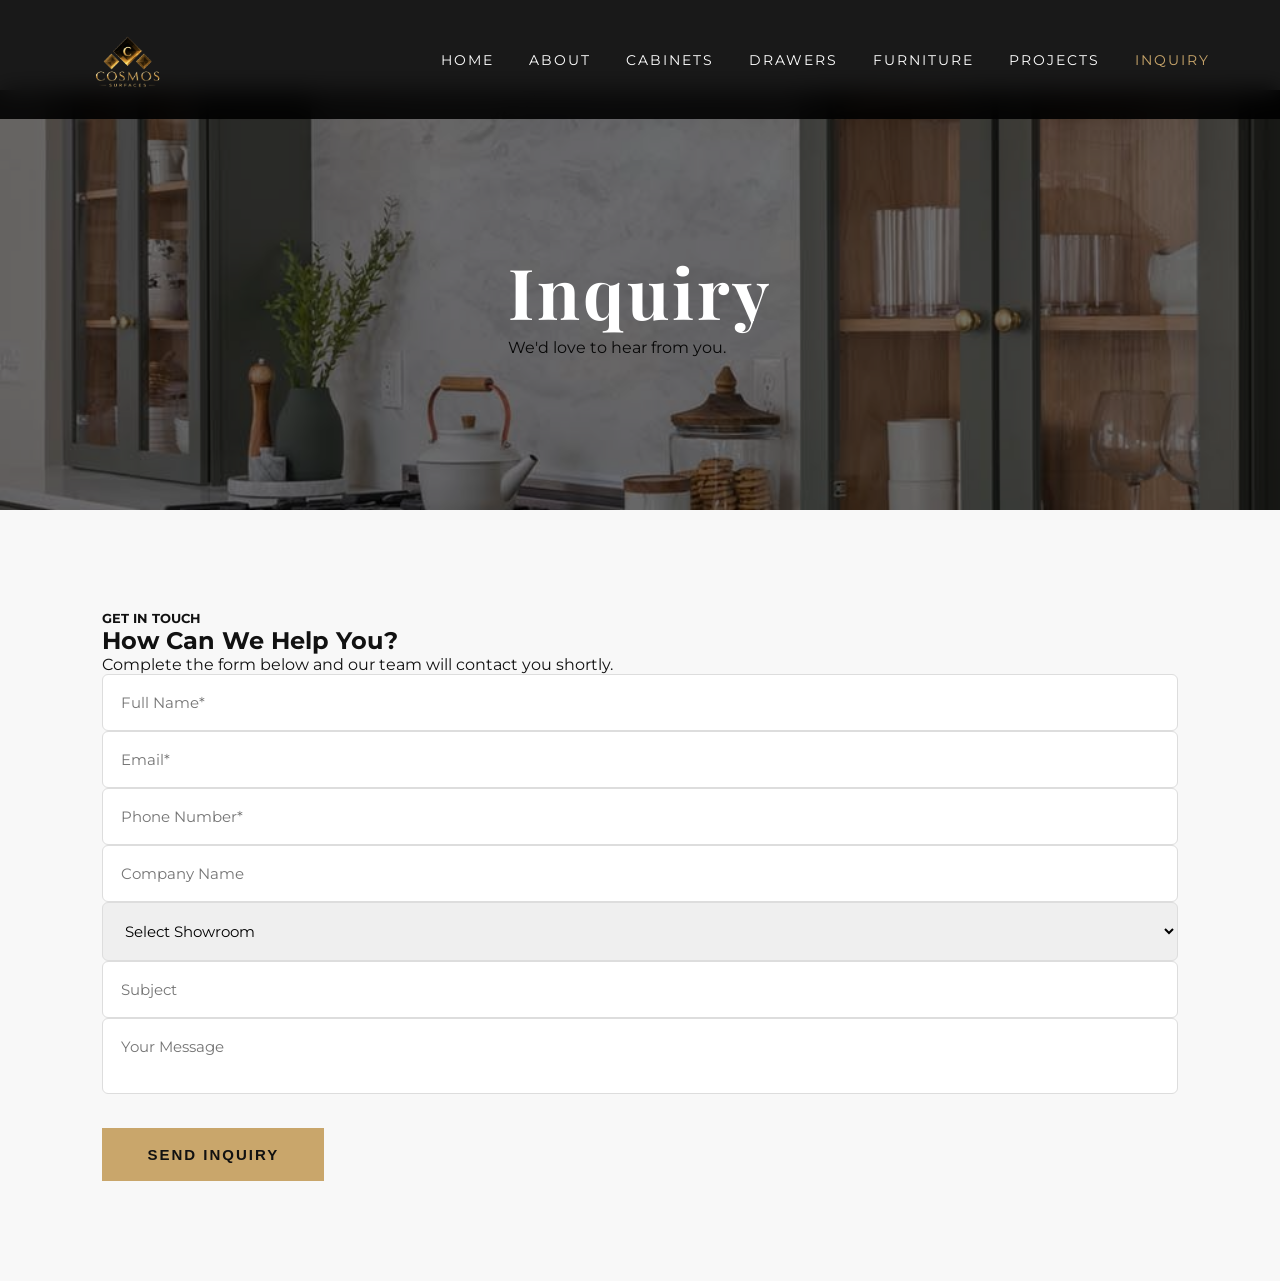
<file: pages/inquiry.html>
<!DOCTYPE html>
<html lang="en">

<head>

    <meta charset="UTF-8">
    <meta name="viewport" content="width=device-width, initial-scale=1.0">

    <title>Inquiry | COSMOS SURFACES</title>

    <link rel="stylesheet" href="../css/inquiry.css">

    <link rel="stylesheet"
    href="https://fonts.googleapis.com/css2?family=Playfair+Display:wght@500;700&family=Montserrat:wght@300;400;500;600&display=swap">

</head>

<body>

<!-- ================= HEADER ================= -->

<header class="header">

    <div class="nav-logo">

        <a href="../index.html">

            <img src="../images/cosmos-gold.png" alt="COSMOS">

        </a>

    </div>

    <nav>

        <ul>

            <li><a href="../index.html">HOME</a></li>

            <li><a href="about.html">ABOUT</a></li>

            <li><a href="cabinets.html">CABINETS</a></li>

            <li><a href="drawers.html">DRAWERS</a></li>

            <li><a href="furniture.html">FURNITURE</a></li>

            <li><a href="projects.html">PROJECTS</a></li>

            <li><a href="inquiry.html" class="active">INQUIRY</a></li>

        </ul>

    </nav>

</header>



<!-- ================= PAGE BANNER ================= -->

<section class="page-banner">

    <div class="banner-overlay"></div>

    <div class="banner-content">

        <h1>Inquiry</h1>

        <p>We'd love to hear from you.</p>

    </div>

</section>



<!-- ================= FORM SECTION ================= -->

<section class="inquiry-section">

    <div class="container">

        <div class="section-title">

            <h5>GET IN TOUCH</h5>

            <h2>How Can We Help You?</h2>

            <p>
                Complete the form below and our team will contact you shortly.
            </p>

        </div>

        <form class="inquiry-form">

            <div class="form-grid">

                <input type="text" placeholder="Full Name*" required>

                <input type="email" placeholder="Email*" required>

                <input type="tel" placeholder="Phone Number*" required>

                <input type="text" placeholder="Company Name">

                <select>

                    <option>Select Showroom</option>

                    <option>Boston</option>
                    <option>Charleston</option>
                    <option>Charlotte</option>
                    <option>Dallas</option>
                    <option>Greensboro</option>
                    <option>Nashville</option>
                    <option>Raleigh</option>
                    <option>Washington DC</option>
                    <option>Atlanta</option>
                    <option>Houston</option>
                    <option>North Bergen</option>
                    <option>Philadelphia</option>
                    <option>Windsor</option>

                </select>

                <input type="text" placeholder="Subject">

            </div>

            <textarea placeholder="Your Message"></textarea>

            <button type="submit">

                SEND INQUIRY

            </button>

        </form>

    </div>

</section>



<script src="../js/inquiry.js"></script>

</body>

</html>
</file>
<file: css/inquiry.css>
/* ===================================
        RESET
=================================== */

*{
    margin:0;
    padding:0;
    box-sizing:border-box;
}

body{
    font-family:'Montserrat',sans-serif;
    background:#fff;
    color:#111;
}


/* ===================================
        HEADER
=================================== */

.header{

    position:fixed;
    top:0;
    left:0;

    width:100%;

    padding:25px 70px;

    display:flex;
    justify-content:space-between;
    align-items:center;

    background:rgba(0,0,0,.90);

    backdrop-filter:blur(12px);

    z-index:1000;

}

.nav-logo img{
    height:65px;
}

nav ul{
    display:flex;
    list-style:none;
    gap:35px;
}

nav a{
    color:white;
    text-decoration:none;
    letter-spacing:2px;
    font-size:14px;
    transition:.3s;
}

nav a:hover,
nav a.active{
    color:#C9A66B;
}


/* ===================================
        PAGE BANNER
=================================== */

.page-banner{

    height:420px;

    background:url("../images/hero2.jpg") center center/cover no-repeat;

    display:flex;

    justify-content:center;

    align-items:center;

    position:relative;

    margin-top:90px;

}

.page-banner::before{

    content:"";

    position:absolute;

    inset:0;

    background:rgba(0,0,0,.55);

}

.page-banner h1{

    position:relative;

    color:white;

    font-size:70px;

    font-family:'Playfair Display',serif;

    letter-spacing:3px;

}


/* ===================================
        INQUIRY SECTION
=================================== */

.inquiry-section{

    padding:100px 8%;

    background:#f8f8f8;

}

.form-container{

    max-width:1100px;

    margin:auto;

    background:white;

    padding:60px;

    border-radius:12px;

    box-shadow:0 15px 40px rgba(0,0,0,.08);

}

.form-container h2{

    font-size:42px;

    font-family:'Playfair Display',serif;

    text-align:center;

    margin-bottom:20px;

}

.form-container p{

    text-align:center;

    color:#666;

    margin-bottom:50px;

    line-height:1.7;

}

.row{

    display:grid;

    grid-template-columns:1fr 1fr;

    gap:25px;

    margin-bottom:25px;

}

input,
select,
textarea{

    width:100%;

    padding:18px;

    border:1px solid #ddd;

    font-size:15px;

    outline:none;

    border-radius:6px;

    font-family:'Montserrat',sans-serif;

    transition:.3s;

}

input:focus,
select:focus,
textarea:focus{

    border-color:#C9A66B;

}

textarea{

    resize:none;

    margin-bottom:30px;

}

button{

    background:#C9A66B;

    color:#111;

    border:none;

    padding:18px 45px;

    font-size:15px;

    letter-spacing:2px;

    cursor:pointer;

    transition:.3s;

    font-weight:600;

}

button:hover{

    background:#111;

    color:white;

}


/* ===================================
        MOBILE
=================================== */

@media(max-width:768px){

.header{

    padding:20px;

    flex-direction:column;

    gap:20px;

}

.nav-logo img{

    height:50px;

}

nav ul{

    flex-wrap:wrap;

    justify-content:center;

    gap:15px;

}

.page-banner{

    height:280px;

    margin-top:120px;

}

.page-banner h1{

    font-size:42px;

}

.inquiry-section{

    padding:60px 20px;

}

.form-container{

    padding:35px 25px;

}

.form-container h2{

    font-size:30px;

}

.row{

    grid-template-columns:1fr;

}

button{

    width:100%;

}

}
</file>
